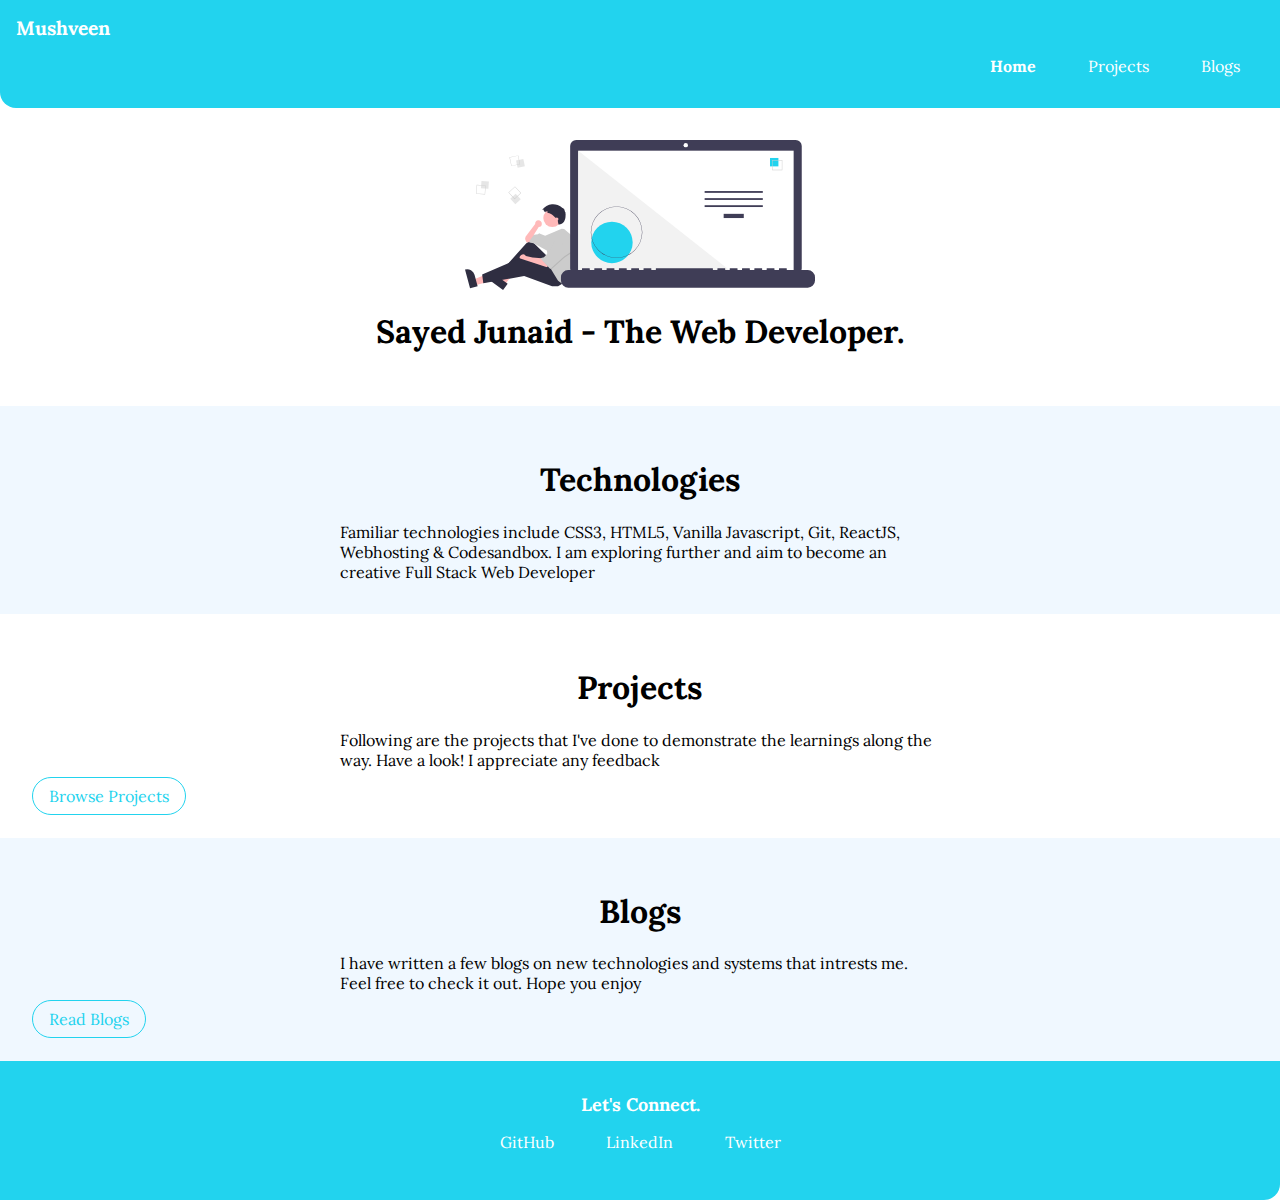
<file: index.html>
<!DOCTYPE html>
<html lang="en">
<head>
    <meta charset="UTF-8">
    <meta http-equiv="X-UA-Compatible" content="IE=edge">
    <meta name="viewport" content="width=device-width, initial-scale=1.0">
    <title>Home | Sayed Junaid</title>
    <link rel="stylesheet" href="styles.css">
</head>
<body>
    <nav class="navigation">
        <div class="nav-brand">Mushveen</div>
        <ul class="list-non-bullet nav-pills">
            <li class="list-item-inline">
                <a class="link link-active" href="">Home</a>
            </li>
            <li class="list-item-inline">
                <a class="link" href="projects.html">Projects</a>
            </li>
            <li class="list-item-inline">
                <a class="link" href="blogs.html">Blogs</a>
            </li>
        </ul>
    </nav>

    <header class="hero">
        <img class="hero-image" src="images/hero.img.svg" alt="">
        <h1 class="hero-heading">Sayed Junaid - The Web Developer.</h1>
    </header>

    <section class="section ow">

        <div class="container-center">
            <h1>Technologies</h1>
            <div>Familiar technologies include CSS3, HTML5, Vanilla Javascript, Git, ReactJS, Webhosting & Codesandbox. I am exploring further and aim to become an creative Full Stack Web Developer</div>
        </div>
        
    </section>

    <section class="section">
            <div class="container-center">
                <h1>Projects</h1>
                <p>Following are the projects that I've done to demonstrate the learnings along the way. Have a look! I appreciate any feedback</p>
        
            </div>
            <a class="link link-secondary" href="/">Browse Projects</a>
    </section>

    <section class="section ow">

        <div class="container-center">
            <h1>Blogs</h1>
            <p>I have written a few blogs on new technologies and systems that intrests me. Feel free to check it out. Hope you enjoy</p>
        </div>
        <a class="link link-secondary" href="/">Read Blogs</a>
    </section>

    <footer class="footer">

        <div class="footer-header">Let's Connect.</div>
        <ul class="social-links list-non-bullet">
         <li class="list-item-inline">
             <a class="link" href="https://github.com/insayed">GitHub</a>
         </li>
         <li class="list-item-inline">
             <a class="link" href="https://linkedin.com/in/sayed-junaid-i-381a891ab">LinkedIn</a>
     
         </li>
         <li class="list-item-inline">
             <a class="link" href="https://twitter.com/insayedjunaid">Twitter</a>
         </li>
         </ul>
     
     </footer>
</body>
</html>
</file>
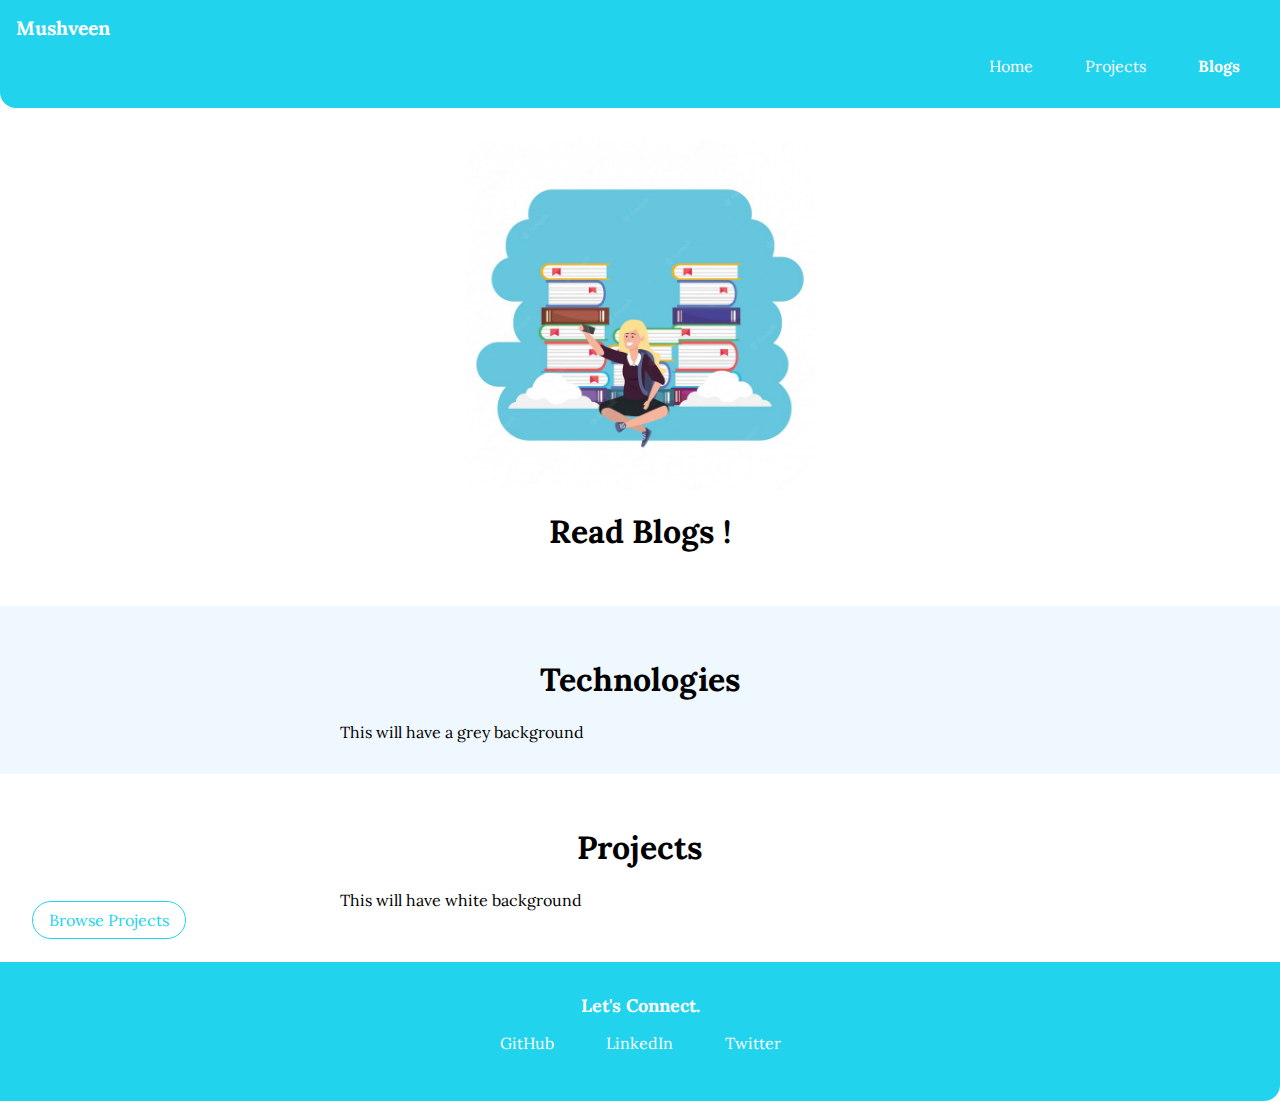
<file: blogs.html>
<!DOCTYPE html>
<html lang="en">
<head>
    <meta charset="UTF-8">
    <meta http-equiv="X-UA-Compatible" content="IE=edge">
    <meta name="viewport" content="width=device-width, initial-scale=1.0">
    <title>Sayed Juanid | Blogs</title>
    <link rel="stylesheet" href="styles.css">
</head>
<body>

    <nav class="navigation">
        <div class="nav-brand">Mushveen</div>
        <ul class="list-non-bullet nav-pills">
            <li class="list-item-inline">
                <a class="link" href="/">Home</a>
            </li>
            <li class="list-item-inline">
                <a class="link" href="/">Projects</a>
            </li>
            <li class="list-item-inline">
                <a class="link link-active" href="/">Blogs</a>
            </li>
        </ul>
    </nav>

    <header class="hero">
        <img class="hero-image" src="images/online-education-millenial-student-book-stacks_24640-50525.jpg" alt="">
        <h1 class="hero-heading">Read Blogs !</h1>
    </header>

    <section class="section ow">

        <div class="container-center">
            <h1>Technologies</h1>
            <div>This will have a grey background</div>
        </div>
        
    </section>

    <section class="section">
        <div class="container-center">
            <h1>Projects</h1>
            <div>This will have white background</div>
    
        </div>
        <a class="link link-secondary" href="/">Browse Projects</a>
         </section>

    <footer class="footer">

        <div class="footer-header">Let's Connect.</div>
        <ul class="social-links list-non-bullet">
         <li class="list-item-inline">
             <a class="link" href="https://github.com/insayed">GitHub</a>
         </li>
         <li class="list-item-inline">
             <a class="link" href="https://linkedin.com/in/sayed-junaid-i-381a891ab">LinkedIn</a>
     
         </li>
         <li class="list-item-inline">
             <a class="link" href="https://twitter.com/insayedjunaid">Twitter</a>
         </li>
         </ul>
     
     </footer>
</body>
</html>
</file>
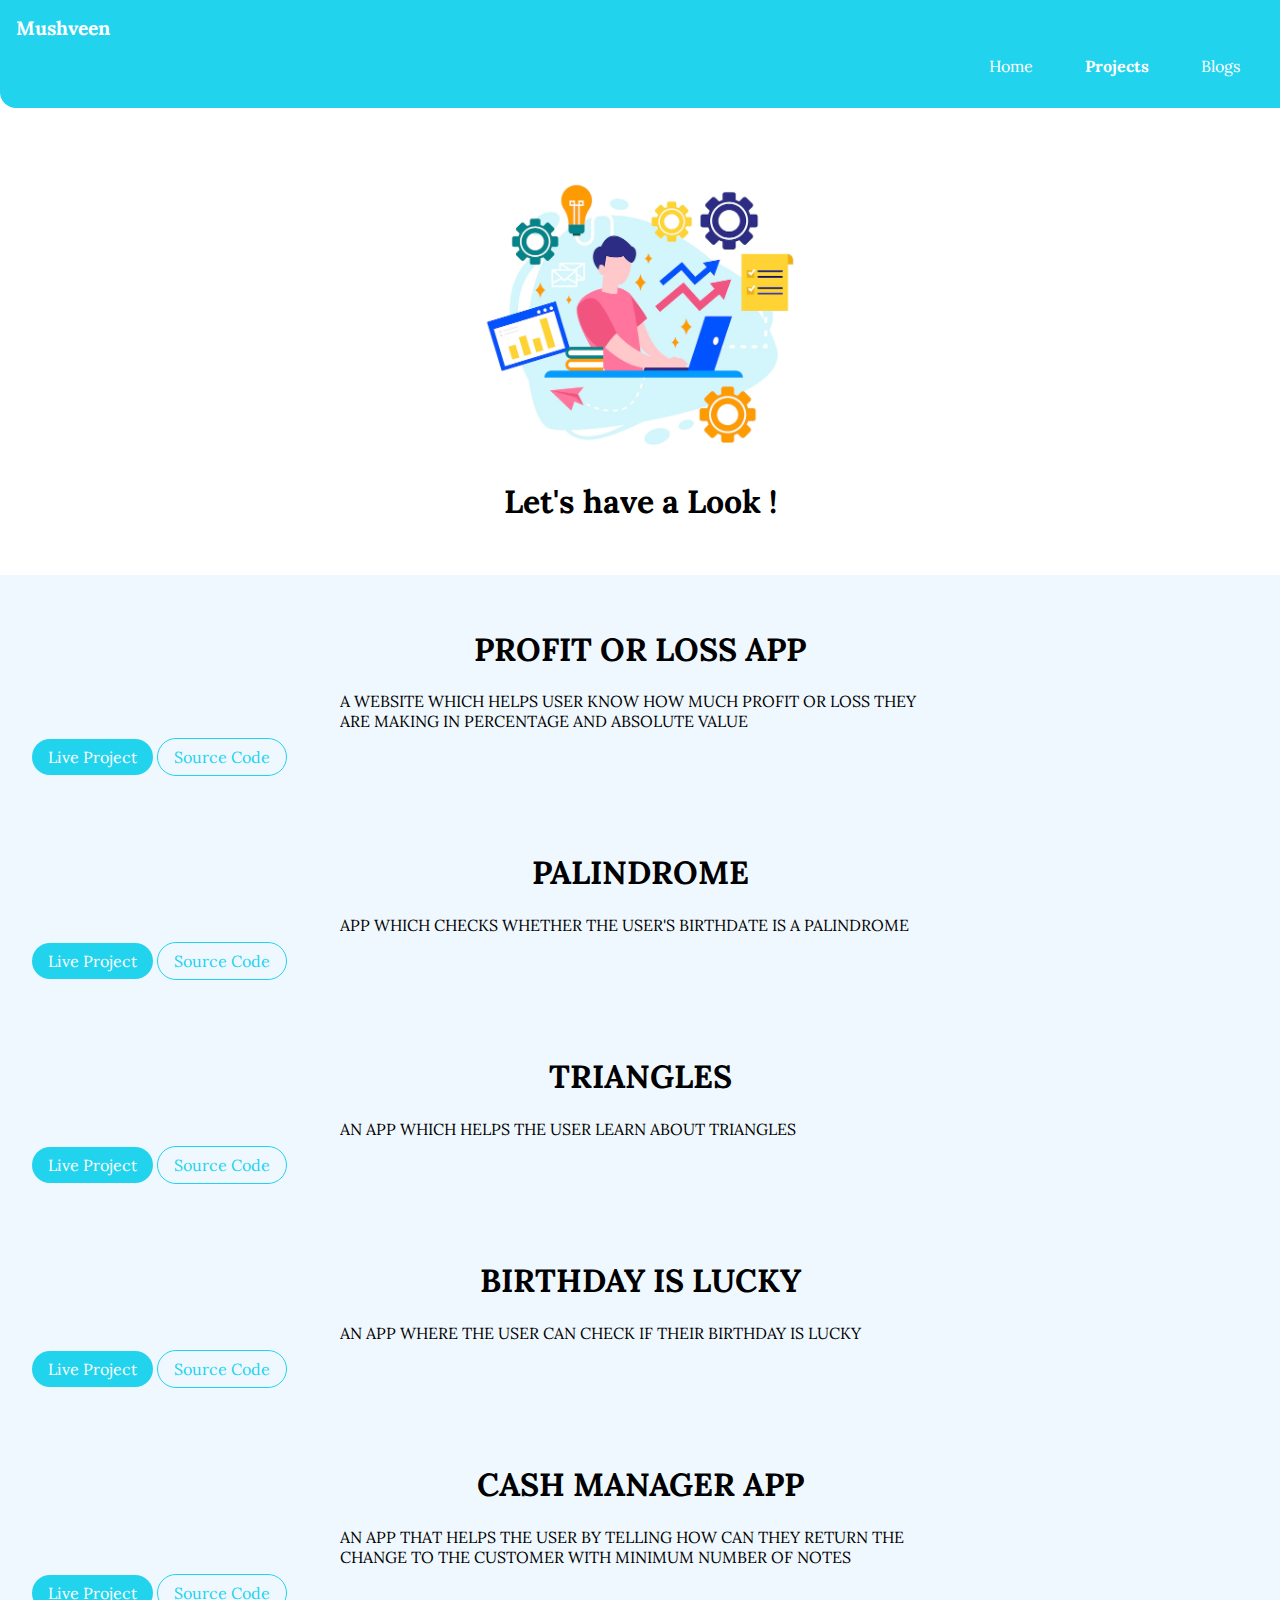
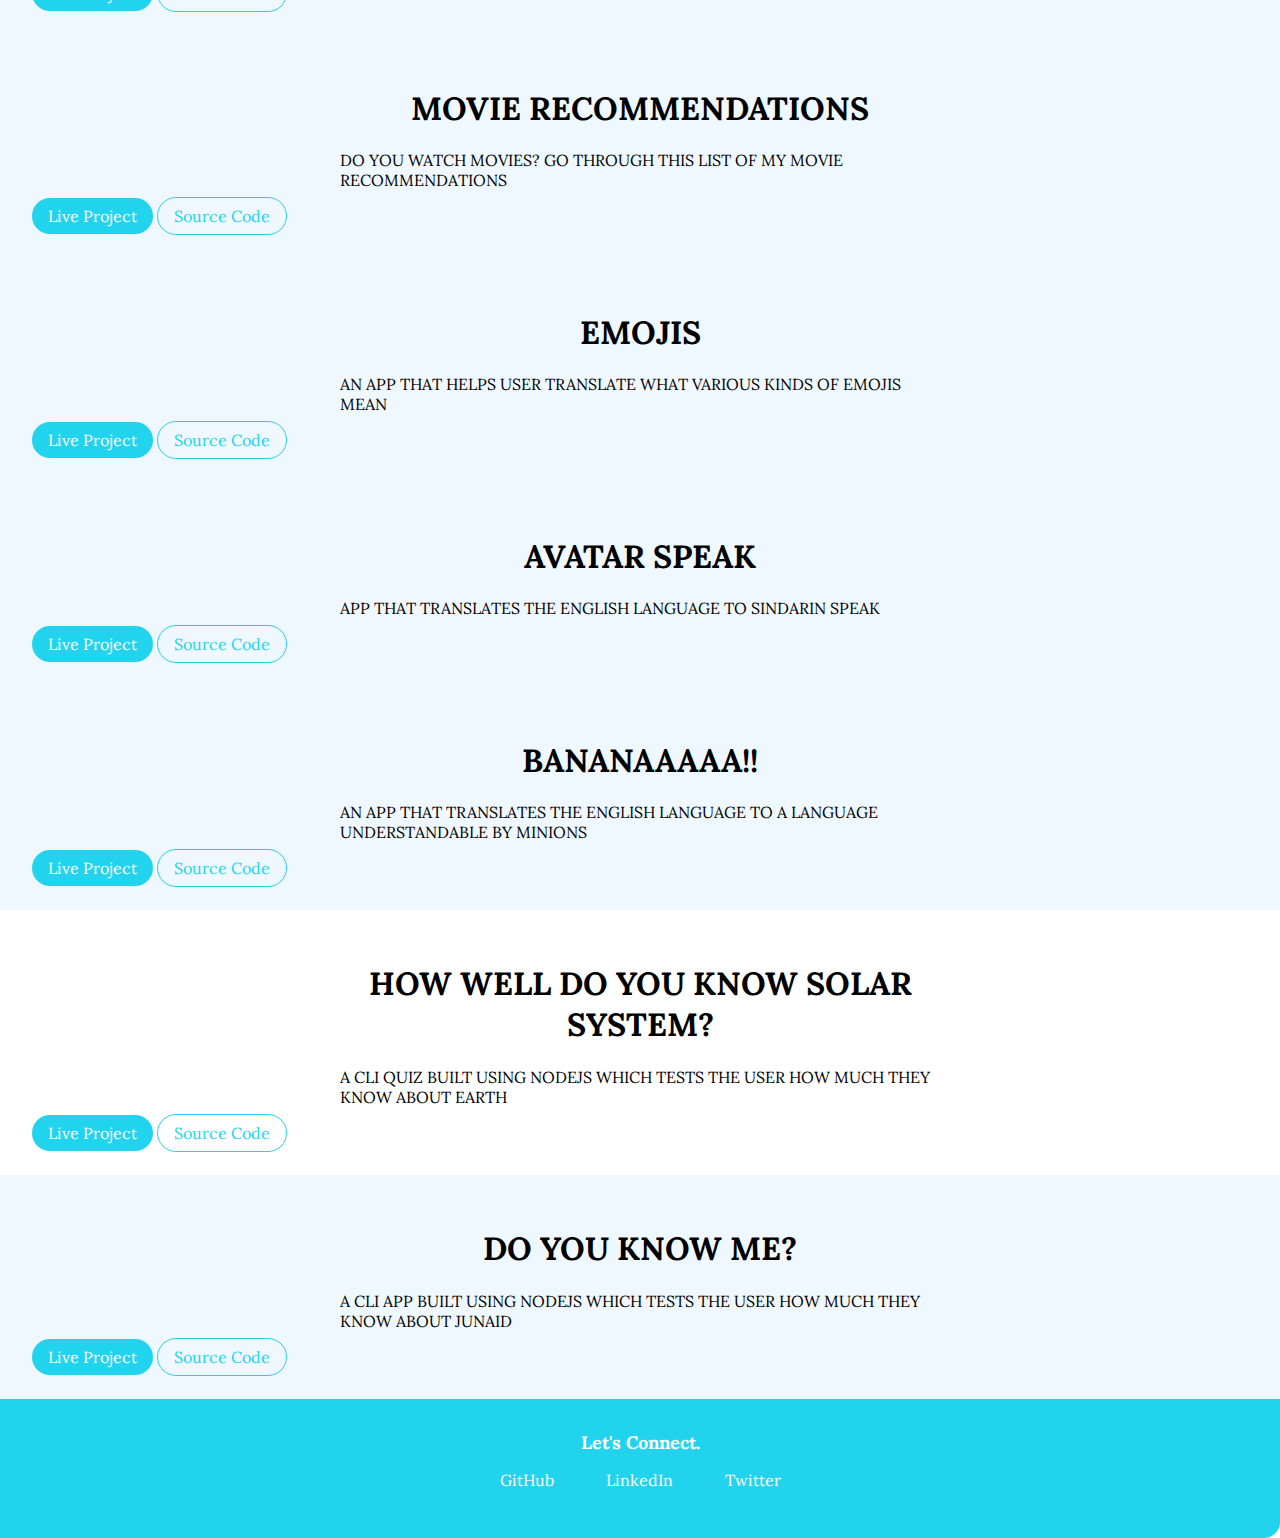
<file: projects.html>
<!DOCTYPE html>
<html lang="en">
<head>
    <meta charset="UTF-8">
    <meta http-equiv="X-UA-Compatible" content="IE=edge">
    <meta name="viewport" content="width=device-width, initial-scale=1.0">
    <link rel="stylesheet" href="styles.css">
    <title>Sayed Junaid | Projects</title>
</head>
<body>
    <nav class="navigation">
        <div class="nav-brand">Mushveen</div>
        <ul class="list-non-bullet nav-pills">
            <li class="list-item-inline">
                <a class="link" href="/">Home</a>
            </li>
            <li class="list-item-inline">
                <a class="link link-active" href="/">Projects</a>
            </li>
            <li class="list-item-inline">
                <a class="link" href="/">Blogs</a>
            </li>
        </ul>
    </nav>

    <header class="hero">
        <img class="hero-image" src="images/projects image new.png" alt="">
        <h1 class="hero-heading">Let's have a Look !</h1>
    </header>

    <section class="section ow">

        <div class="container-center">
            <h1>PROFIT OR LOSS APP</h1>
           <p>A WEBSITE WHICH HELPS USER KNOW HOW MUCH PROFIT OR LOSS THEY ARE MAKING IN PERCENTAGE AND ABSOLUTE VALUE</p>
        </div>
        <a class="link link-primary" href="https://profit-loss-cal-app.netlify.app/"> Live Project</a>
        <a class="link link-secondary" href="https://github.com/insayed/Profit-or-loss">Source Code</a>
        
    </section>

    <section class="section ow">

        <div class="container-center">
            <h1>PALINDROME</h1>
           <p>APP WHICH CHECKS WHETHER THE USER'S BIRTHDATE IS A PALINDROME</p>
        </div>
        <a class="link link-primary" href="https://the-birthday-palindrome-app.netlify.app/"> Live Project</a>
        <a class="link link-secondary" href="https://github.com/insayed/Birthday-Palindrome">Source Code</a>
        
    </section>

    <section class="section ow">

        <div class="container-center">
            <h1>TRIANGLES</h1>
           <p>AN APP WHICH HELPS THE USER LEARN ABOUT TRIANGLES</p>
        </div>
        <a class="link link-primary" href="https://fun-with-traingless.netlify.app/"> Live Project</a>
        <a class="link link-secondary" href="https://github.com/insayed/Triangles">Source Code</a>
        
    </section>

    <section class="section ow">

        <div class="container-center">
            <h1>BIRTHDAY IS LUCKY</h1>
           <p>AN APP WHERE THE USER CAN CHECK IF THEIR BIRTHDAY IS LUCKY</p>
        </div>
        <a class="link link-primary" href="https://bithday-lucky.netlify.app/"> Live Project</a>
        <a class="link link-secondary" href="https://github.com/insayed/Birthday-Lucky">Source Code</a>
        
    </section>

    <section class="section ow">

        <div class="container-center">
            <h1>CASH MANAGER APP</h1>
           <p>AN APP THAT HELPS THE USER BY TELLING HOW CAN THEY RETURN THE CHANGE TO THE CUSTOMER WITH MINIMUM NUMBER OF NOTES</p>
        </div>
        <a class="link link-primary" href="https://cash-app-register.netlify.app/"> Live Project</a>
        <a class="link link-secondary" href="https://github.com/insayed/Cash-Registor-App">Source Code</a>
        
    </section>

    <section class="section ow">

        <div class="container-center">
            <h1>MOVIE RECOMMENDATIONS</h1>
           <p>DO YOU WATCH MOVIES? GO THROUGH THIS LIST OF MY MOVIE RECOMMENDATIONS</p>
        </div>
        <a class="link link-primary" href="https://dodkr9.csb.app/"> Live Project</a>
        <a class="link link-secondary" href="https://github.com/insayed/Movies-Recommendation">Source Code</a>
        
    </section>

    <section class="section ow">

        <div class="container-center">
            <h1>EMOJIS</h1>
           <p>AN APP THAT HELPS USER TRANSLATE WHAT VARIOUS KINDS OF EMOJIS MEAN</p>
        </div>
        <a class="link link-primary" href="https://nhzsu1.csb.app/"> Live Project</a>
        <a class="link link-secondary" href="https://github.com/insayed/emoji-interpretor">Source Code</a>
        
    </section>

    <section class="section ow">

        <div class="container-center">
            <h1>AVATAR SPEAK</h1>
           <p>APP THAT TRANSLATES THE ENGLISH LANGUAGE TO SINDARIN SPEAK</p>
        </div>
        <a class="link link-primary" href="https://speak-alien.netlify.app/"> Live Project</a>
        <a class="link link-secondary" href="https://github.com/insayed/speak-alien">Source Code</a>
        
    </section>

    <section class="section ow">

        <div class="container-center">
            <h1>BANANAAAAA!!</h1>
           <p>AN APP THAT TRANSLATES THE ENGLISH LANGUAGE TO A LANGUAGE UNDERSTANDABLE BY MINIONS</p>
        </div>
        <a class="link link-primary" href="https://baanaanaaaa-speak.netlify.app/"> Live Project</a>
        <a class="link link-secondary" href="https://github.com/insayed/Speak-Bananaaa">Source Code</a>
        
    </section>



    <section class="section">

        <div class="container-center">
            <h1>HOW WELL DO YOU KNOW SOLAR SYSTEM?</h1>
           <p>A CLI QUIZ BUILT USING NODEJS WHICH TESTS THE USER HOW MUCH THEY KNOW ABOUT EARTH</p>
        </div>
        <a class="link link-primary" href="https://replit.com/@SayedInamdar/Solar-System?embed=1&output=1"> Live Project</a>
        <a class="link link-secondary" href="https://replit.com/@SayedInamdar/Solar-System#index.js">Source Code</a>
        
    </section>

    <section class="section ow">
        <div class="container-center">
            <h1>DO YOU KNOW ME?</h1>
            <p>A CLI APP BUILT USING NODEJS WHICH TESTS THE USER HOW MUCH THEY KNOW ABOUT JUNAID</p>
    
        </div>
        <a class="link link-primary" href="https://replit.com/@Sayed-JunaidJun/mark-one-prototype-1?embed=1&output=1"> Live Project</a>
        <a class="link link-secondary" href="https://replit.com/@SayedInamdar/Mark-One#index.js">Source Code</a>
    </section>


    <footer class="footer">

        <div class="footer-header">Let's Connect.</div>
        <ul class="social-links list-non-bullet">
         <li class="list-item-inline">
             <a class="link" href="https://github.com/insayed">GitHub</a>
         </li>
         <li class="list-item-inline">
             <a class="link" href="https://linkedin.com/in/sayed-junaid-i-381a891ab">LinkedIn</a>
     
         </li>
         <li class="list-item-inline">
             <a class="link" href="https://twitter.com/insayedjunaid">Twitter</a>
         </li>
         </ul>
     
     </footer>
</body>
</html>
</file>
<file: styles.css>
@import url('https://fonts.googleapis.com/css2?family=Dancing+Script:wght@400;700&family=Lora:wght@400;700&family=Source+Sans+Pro:wght@300;700&display=swap');


root {
    --primary-color: red;
}

body {
    font-family: 'Lora', serif;
    margin: 0px;
}
hr {
    margin: 2rem 0rem;
}

.container {
    padding-left: 1rem;
    padding-right: 1rem;
}
.container-center {
    max-width: 600px;
    margin: auto;
}

.link {
    text-decoration: none;
    padding: 0.5rem 1rem;
    margin-top:  2rem;
    margin-bottom: 2rem;
    align-self: auto;

}

.link-primary {
    background-color: #22d3ee;
    border-radius: 2.5rem;
    color: white;
}
.link-secondary {
color: #22d3ee;
border-radius: 2.5rem;
border: solid 1px #22d3ee;
}

.list-non-bullet {
    list-style: none;
}
.list-item-inline {
    display: inline;
    padding: 0rem 0.5rem;
}
.navigation {
    background-color: #22d3ee;
    color: white;
    padding: 1rem;
    border-bottom-left-radius: 1rem;

}

.navigation .nav-brand {
    font-size: 1.2rem;
    font-weight: bold;
}
.navigation .nav-pills {
    text-align: right;

}
.navigation .link {
    color: white;
}

.navigation .link-active {
    font-weight: bold;
}

.hero {
    padding: 2rem;
}

.hero-image {
    max-width: 350px;
    display: block;
    margin: auto;
}

.hero .hero-heading {
    color: black;
    text-align: center;
}

.section {
    padding: 2rem;
}
.section h1 {
    text-align: center;
}

.ow {
    background-color: aliceblue;
}
.paragraph {
    align-self: auto;
}

.footer {
    background-color: #22d3ee;
    padding: 2rem 1rem;
    text-align: center;
    color: white;
    border-bottom-right-radius: 1rem;
}
.footer .link {
    color: white;
}

.footer .footer-header {
    font-size: large;
    font-weight: bold;

}
.footer ul {
    padding-inline-start: 0rem;
}
</file>
